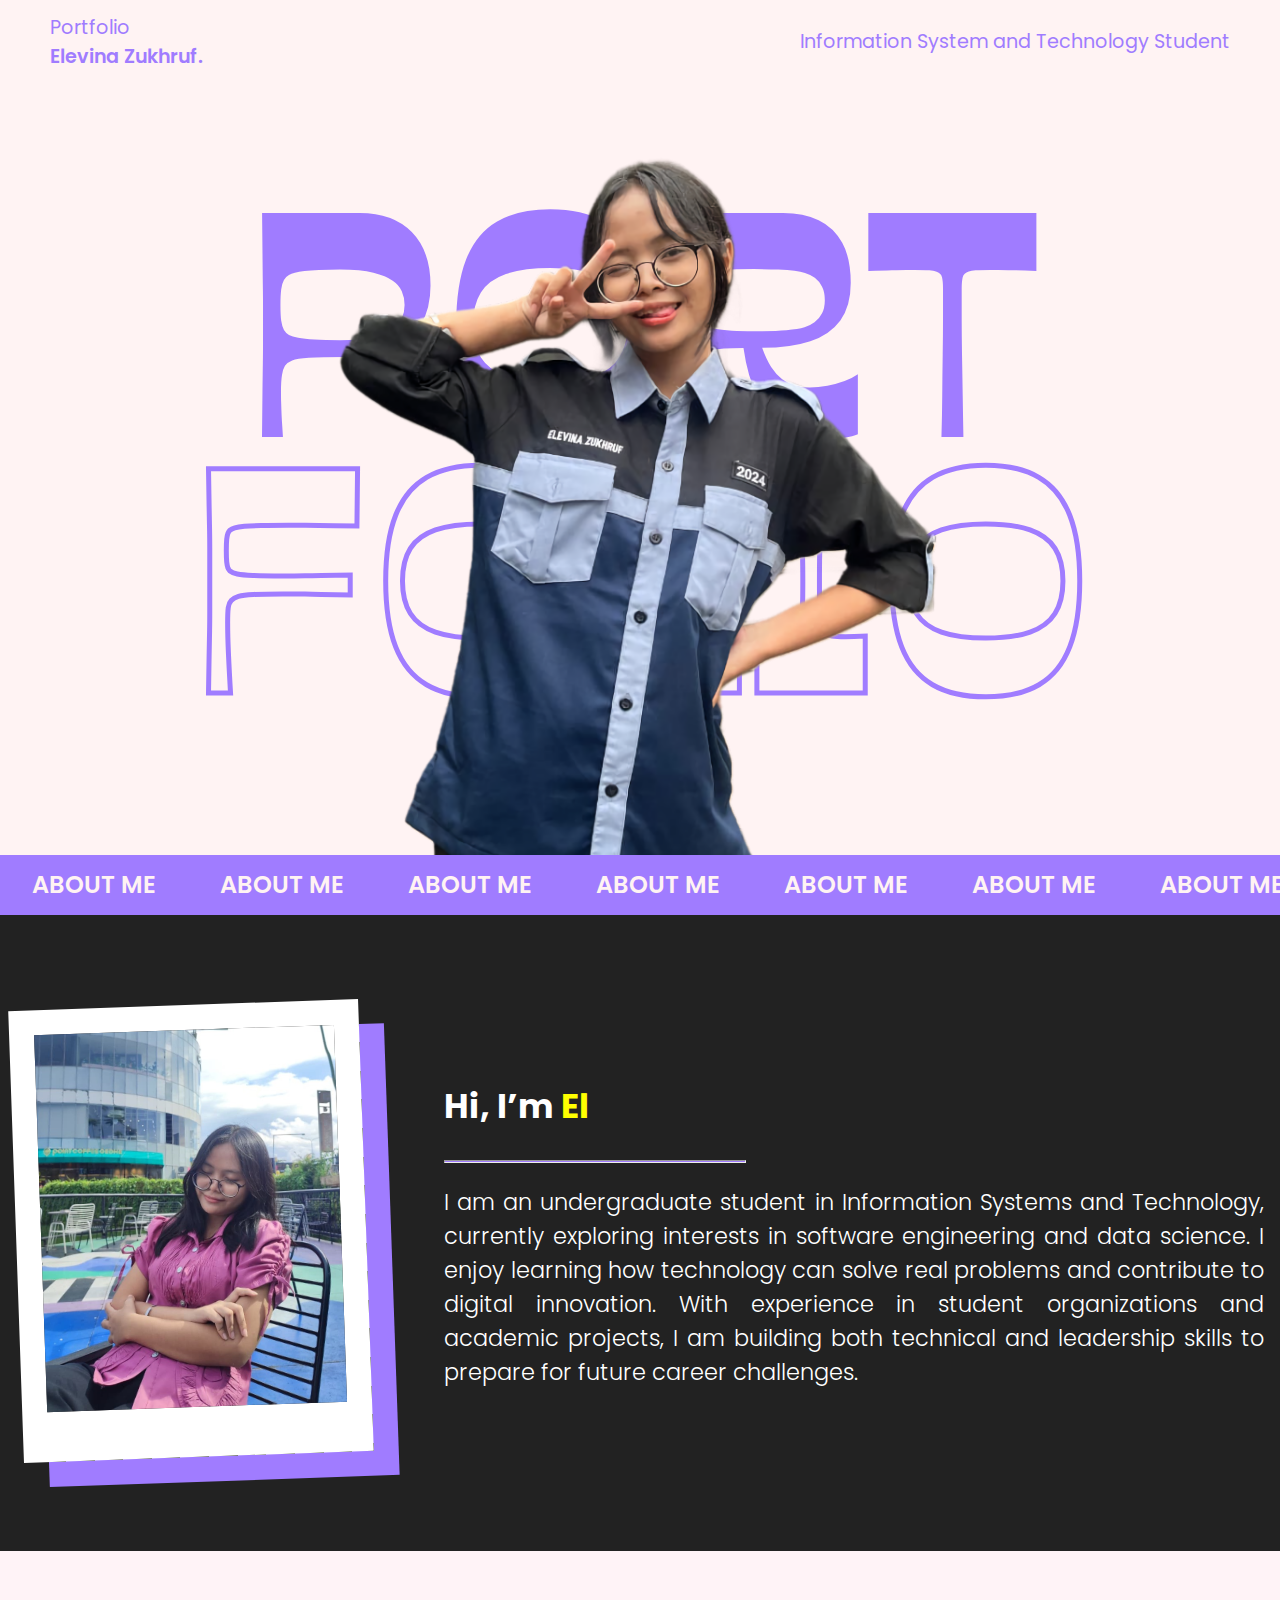
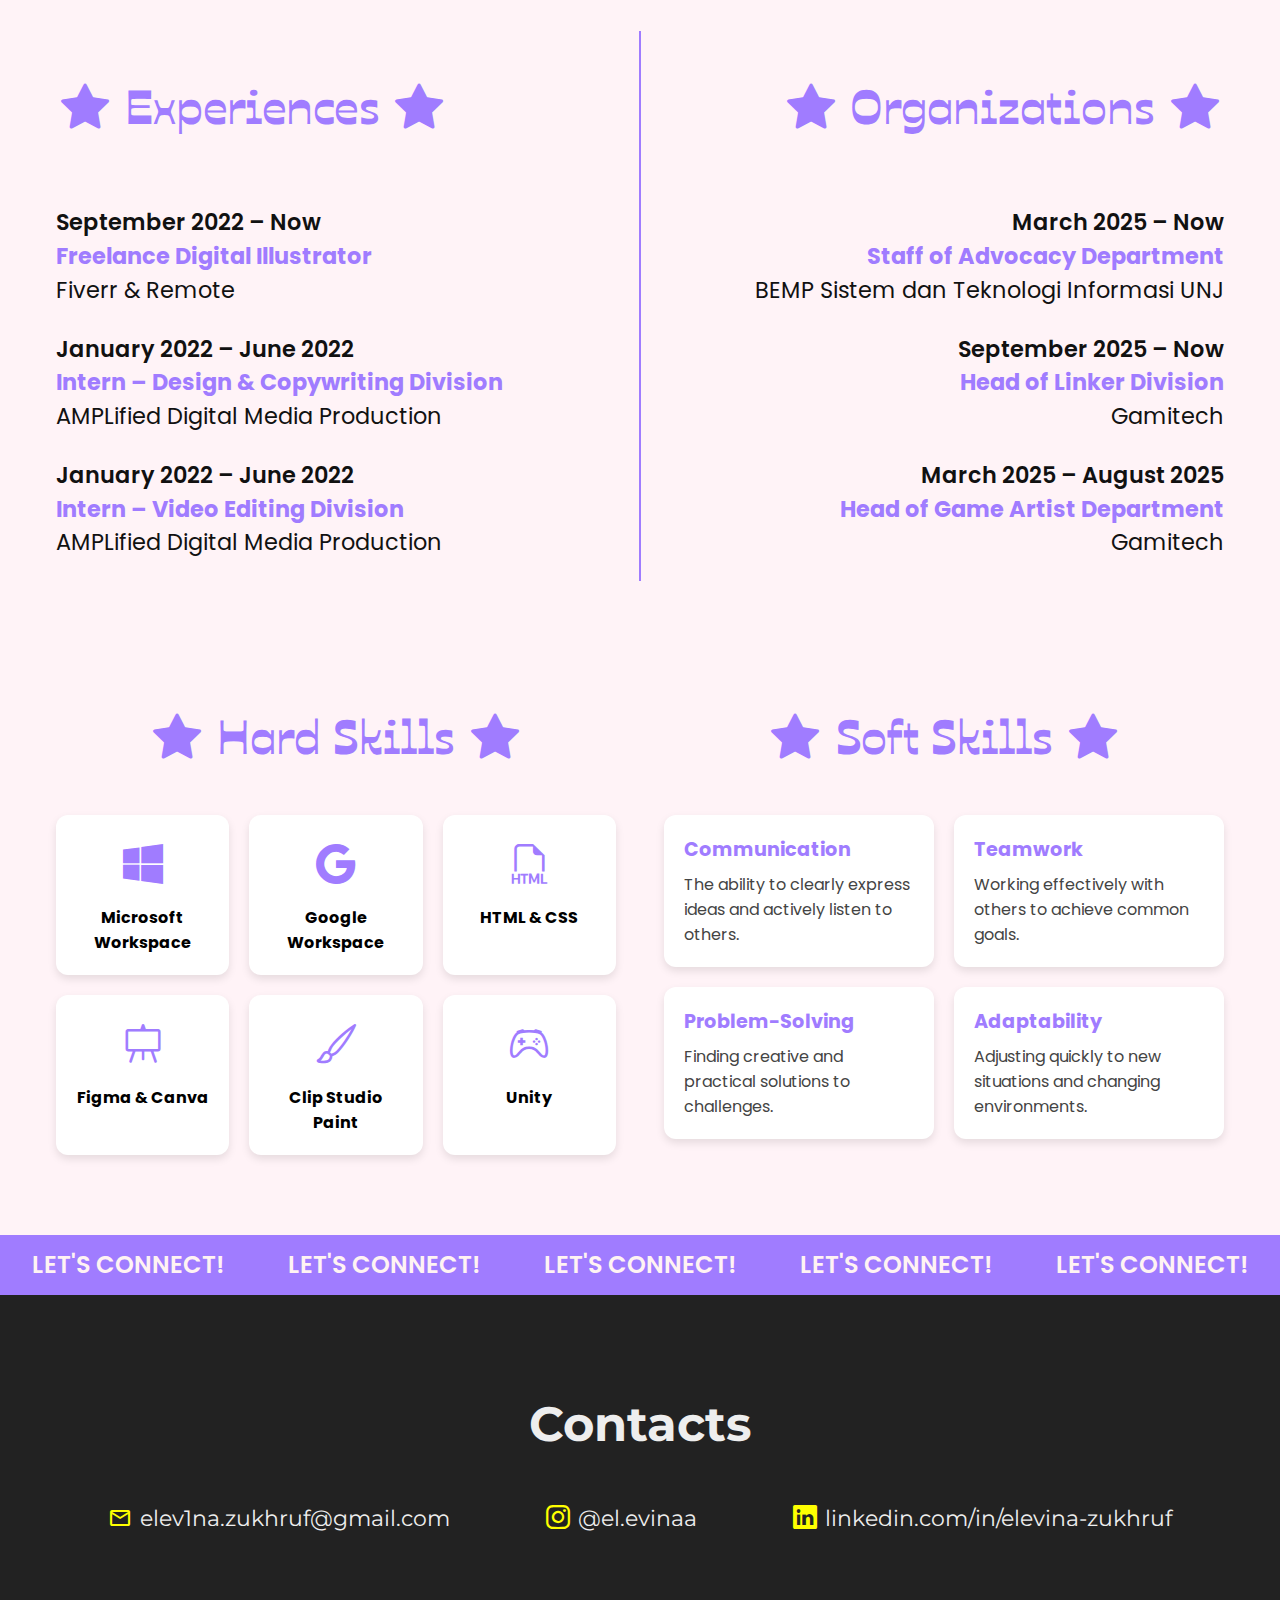
<file: index.html>
<!DOCTYPE html>
<html lang="en">

<head>

    <meta charset="UTF-8">
    <meta name="viewport" content="width=device-width, initial-scale=1.0, user-scalable=0">
    <title>Portfolio | Elevina Zukhruf</title>
    <link rel="stylesheet" href="style.css">

    <!-- LINK FONT -->
    <link rel="preconnect" href="https://fonts.googleapis.com">
    <link rel="preconnect" href="https://fonts.gstatic.com" crossorigin>
    <link
        href="https://fonts.googleapis.com/css2?family=Poppins:ital,wght@0,100;0,200;0,300;0,400;0,500;0,600;0,700;0,800;0,900;1,100;1,200;1,300;1,400;1,500;1,600;1,700;1,800;1,900&display=swap"
        rel="stylesheet">

    <link rel="preconnect" href="https://fonts.googleapis.com">
    <link rel="preconnect" href="https://fonts.gstatic.com" crossorigin>
    <link href="https://fonts.googleapis.com/css2?family=Ojuju:wght@200..800&display=swap" rel="stylesheet">

    <link rel="preconnect" href="https://fonts.googleapis.com">
    <link rel="preconnect" href="https://fonts.gstatic.com" crossorigin>
    <link
        href="https://fonts.googleapis.com/css2?family=Montserrat:ital,wght@0,100..900;1,100..900&family=Ojuju:wght@200..800&display=swap"
        rel="stylesheet">
    <!-- LINK FONT END -->

    <!-- LINK ICON -->
    <link rel="stylesheet" href="https://cdn.jsdelivr.net/npm/bootstrap-icons@1.11.3/font/bootstrap-icons.min.css">

    <link rel="stylesheet"
        href="https://fonts.googleapis.com/css2?family=Material+Symbols+Outlined:opsz,wght,FILL,GRAD@20..48,100..700,0..1,-50..200&icon_names=mail" />
    <!-- LINK ICON END -->

</head>

<body>
    <header>
        <!-- DASHBOARD -->
        <div class="dashboard">
            <div class="dashboard-container">
                <div class="left-dashboard">
                    <h1 class="left-dashboard-1">Portfolio
                        <h1 class="left-dashboard-2">Elevina Zukhruf.</h1>
                </div>
                <p class="right-dashboard">Information System and Technology Student</p>
            </div>
        </div>
        <!-- DASHBOARD END -->


        <!-- COVER -->
        <div class="cover">
            <img class="cover-image" src="El Cover.png" />
            <div class="cover-text">
                <h1 class="cover-text-1">PORT</h1>
                <h1 class="cover-text-2">FOLIO</h1>
            </div>
        </div>
        <!-- COVER END -->
    </header>


    <main>
        <!-- ABOUT ME LINE -->
        <div class="about-line">
            <div class="scroll-wrapper">
                <span>ABOUT ME</span>
                <span>ABOUT ME</span>
                <span>ABOUT ME</span>
                <span>ABOUT ME</span>
                <span>ABOUT ME</span>
                <span>ABOUT ME</span>
                <span>ABOUT ME</span>
                <span>ABOUT ME</span>
                <span>ABOUT ME</span>
                <span>ABOUT ME</span>
                <span>ABOUT ME</span>
                <span>ABOUT ME</span>
                <span>ABOUT ME</span>
                <span>ABOUT ME</span>
                <span>ABOUT ME</span>
                <span>ABOUT ME</span>
                <span>ABOUT ME</span>
                <span>ABOUT ME</span>
                <span>ABOUT ME</span>
                <span>ABOUT ME</span>
            </div>
        </div>
        <!-- ABOUT ME LINE END -->


        <!-- ABOUT -->
        <section id="about">
            <div class="container">
                <div class="about-detail">
                    <figure class="about-image">
                        <img src="El baju pink.jpg" />
                    </figure>

                    <article class="about-text">
                        <h2>Hi, I’m <span>El</span></h2>
                        <hr class="line-about" />
                        <p>
                            I am an undergraduate student in Information Systems and Technology, currently exploring
                            interests
                            in software engineering and data science.
                            I enjoy learning how technology can solve real problems and contribute to digital
                            innovation.
                            With experience in student organizations and academic projects, I am building both technical
                            and
                            leadership skills to prepare for future career challenges.
                        </p>
                    </article>
                </div>
            </div>
        </section>
        <!-- ABOUT END -->


        <!-- EXPERIENCES & ORGANIZATIONS -->
        <section id="experience-org">
            <div class="container">

                <!-- EXPERIENCES -->
                <article class="experiences">
                    <h2>
                        <i class="bi bi-star-fill"></i> Experiences <i class="bi bi-star-fill"></i>
                    </h2>
                    <div class="experience-item">
                        <p>September 2022 – Now</p>
                        <p>Freelance Digital Illustrator</p>
                        <p>Fiverr & Remote</p>
                    </div>

                    <div class="experience-item">
                        <p>January 2022 – June 2022</p>
                        <p>Intern – Design & Copywriting Division</p>
                        <p>AMPLified Digital Media Production</p>
                    </div>

                    <div class="experience-item">
                        <p>January 2022 – June 2022</p>
                        <p>Intern – Video Editing Division</p>
                        <p>AMPLified Digital Media Production</p>
                    </div>
                </article>
                <!-- EXPERIENCES END -->

                <!-- ORGANIZATIONS -->
                <article class="organizations">
                    <h2>
                        <i class="bi bi-star-fill"></i> Organizations <i class="bi bi-star-fill"></i>
                    </h2>

                    <div class="organization-item">
                        <p>March 2025 – Now</p>
                        <p>Staff of Advocacy Department</p>
                        <p>BEMP Sistem dan Teknologi Informasi UNJ</p>
                    </div>

                    <div class="organization-item">
                        <p>September 2025 – Now</p>
                        <p>Head of Linker Division</p>
                        <p>Gamitech</p>
                    </div>

                    <div class="organization-item">
                        <p>March 2025 – August 2025</p>
                        <p>Head of Game Artist Department</p>
                        <p>Gamitech</p>
                    </div>
                </article>
                <!-- ORGANIZATIONS END -->

            </div>
        </section>
        <!-- EXPERIENCES & ORGANIZATIONS END -->


        <!-- SKILLS -->
        <section id="skills">
            <div class="container">
                <!-- HARD SKILLS -->
                <div class="hard-skills">
                    <h2>
                        <i class="bi bi-star-fill"></i> Hard Skills <i class="bi bi-star-fill"></i>
                    </h2>
                    <div class="skills-grid">
                        <article>
                            <i class="bi bi-windows"></i>
                            <p>Microsoft Workspace</p>
                        </article>
                        <article>
                            <i class="bi bi-google"></i>
                            <p>Google Workspace</p>
                        </article>
                        <article>
                            <i class="bi bi-filetype-html"></i>
                            <p>HTML & CSS</p>
                        </article>
                        <article>
                            <i class="bi bi-easel"></i>
                            <p>Figma & Canva</p>
                        </article>
                        <article>
                            <i class="bi bi-brush"></i>
                            <p>Clip Studio Paint</p>
                        </article>
                        <article>
                            <i class="bi bi-controller"></i>
                            <p>Unity</p>
                        </article>
                    </div>
                </div>
                <!-- HARD SKILLS END -->


                <!-- SOFT SKILLS -->
                <div class="soft-skills">
                    <h2>
                        <i class="bi bi-star-fill"></i> Soft Skills <i class="bi bi-star-fill"></i>
                    </h2>
                    <div class="skills-grid">
                        <article>
                            <h3>Communication</h3>
                            <p>The ability to clearly express ideas and actively listen to others.</p>
                        </article>
                        <article>
                            <h3>Teamwork</h3>
                            <p>Working effectively with others to achieve common goals.</p>
                        </article>
                        <article>
                            <h3>Problem-Solving</h3>
                            <p>Finding creative and practical solutions to challenges.</p>
                        </article>
                        <article>
                            <h3>Adaptability</h3>
                            <p>Adjusting quickly to new situations and changing environments.</p>
                        </article>
                    </div>
                </div>
                <!-- SOFT SKILLS END -->
            </div>
        </section>
        <!-- SKILLS END -->


        <!-- LET'S CONNECT LINE -->
        <div class="connect-line">
            <div class="scroll-wrapper">
                <span>LET'S CONNECT!</span>
                <span>LET'S CONNECT!</span>
                <span>LET'S CONNECT!</span>
                <span>LET'S CONNECT!</span>
                <span>LET'S CONNECT!</span>
                <span>LET'S CONNECT!</span>
                <span>LET'S CONNECT!</span>
                <span>LET'S CONNECT!</span>
                <span>LET'S CONNECT!</span>
                <span>LET'S CONNECT!</span>
                <span>LET'S CONNECT!</span>
                <span>LET'S CONNECT!</span>
                <span>LET'S CONNECT!</span>
                <span>LET'S CONNECT!</span>
                <span>LET'S CONNECT!</span>
                <span>LET'S CONNECT!</span>
                <span>LET'S CONNECT!</span>
                <span>LET'S CONNECT!</span>
                <span>LET'S CONNECT!</span>
                <span>LET'S CONNECT!</span>
            </div>
        </div>
        <!-- LET'S CONNECT LINE END -->
    </main>


    <!-- CONTACTS -->
    <footer>
        <div class="container">
            <h2>Contacts</h2>
            <ul class="contact-list">
                <li class="contact-item">
                    <span class="material-symbols-outlined">mail</span>
                    <a href="mailto:elev1na.zukhruf@gmail.com">elev1na.zukhruf@gmail.com</a>
                </li>
                <li class="contact-item">
                    <i class="bi bi-instagram"></i>
                    <a href="https://instagram.com/el.evinaa" target="_blank">@el.evinaa</a>
                </li>
                <li class="contact-item">
                    <i class="bi bi-linkedin"></i>
                    <a href="https://linkedin.com/in/elevina-zukhruf"
                        target="_blank">linkedin.com/in/elevina-zukhruf</a>
                </li>
            </ul>
        </div>
    </footer>
    <!-- CONTACTS END -->
</body>

</html>
</file>
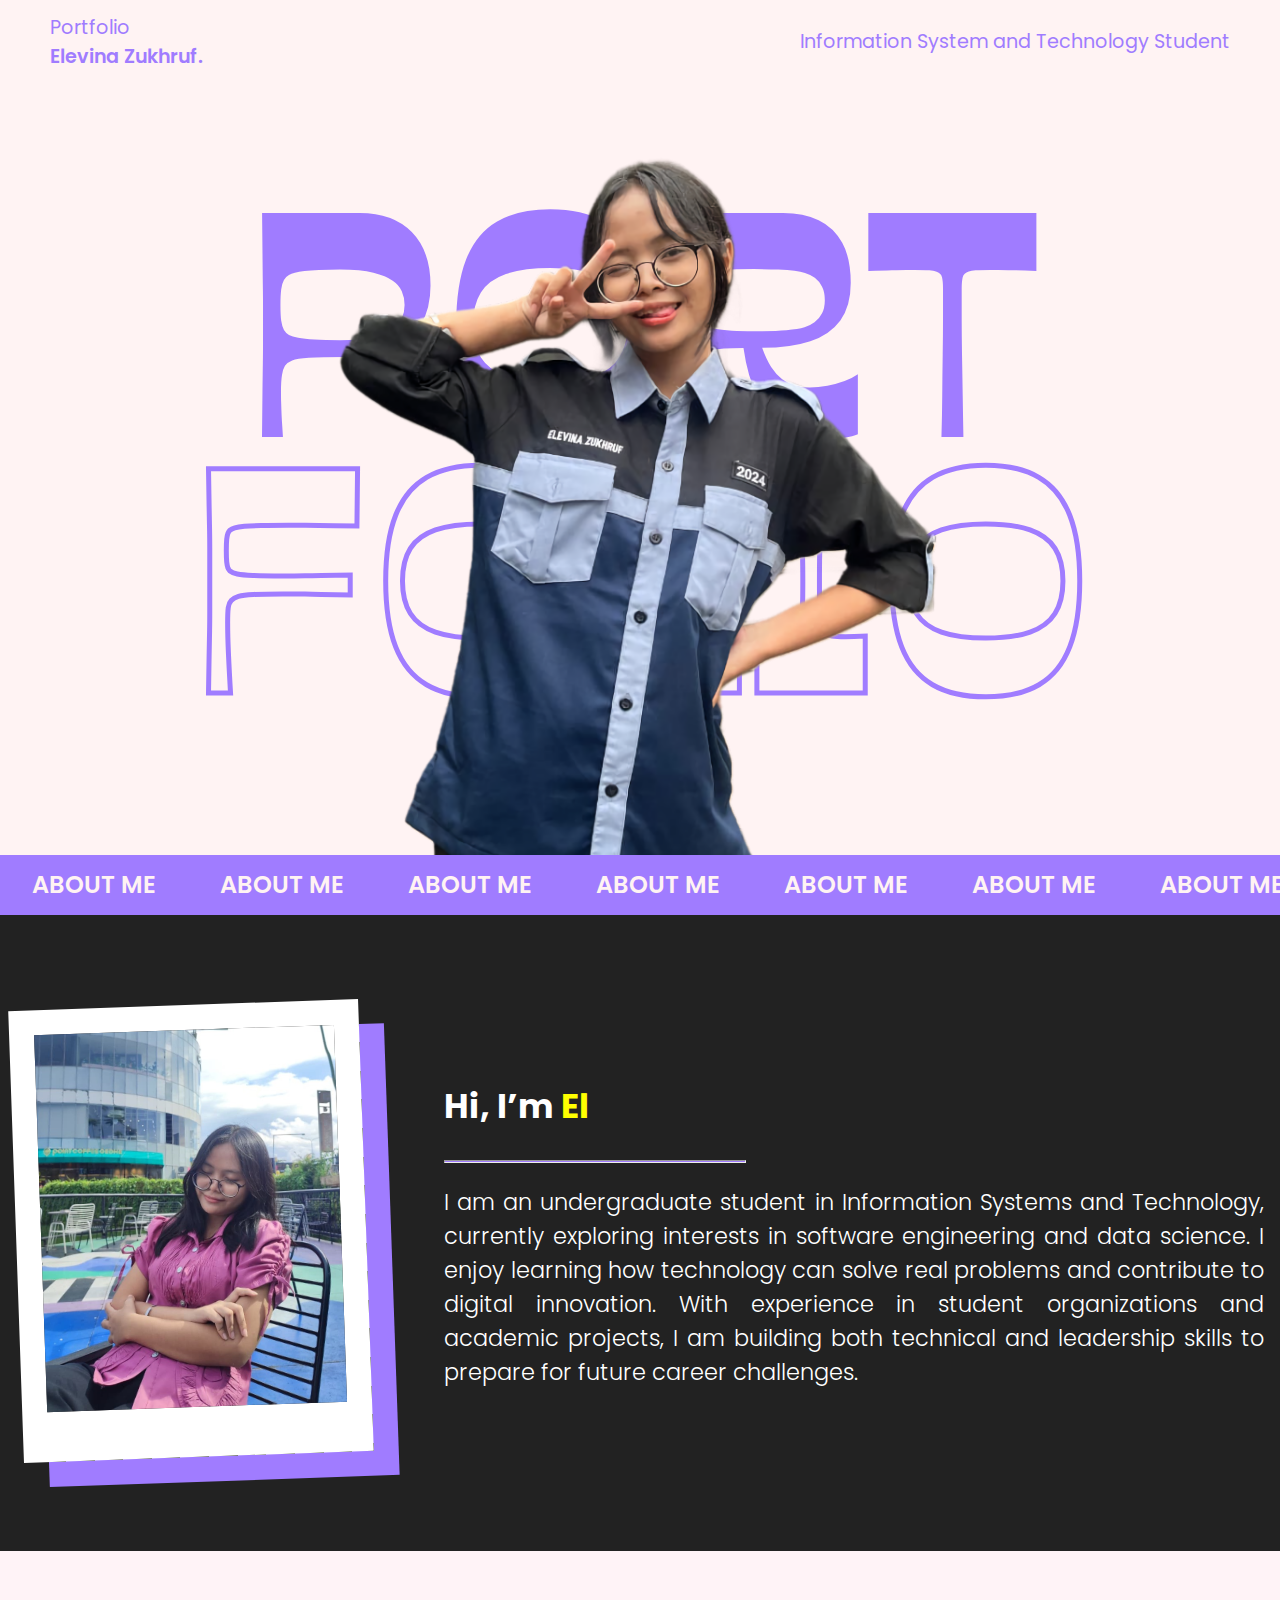
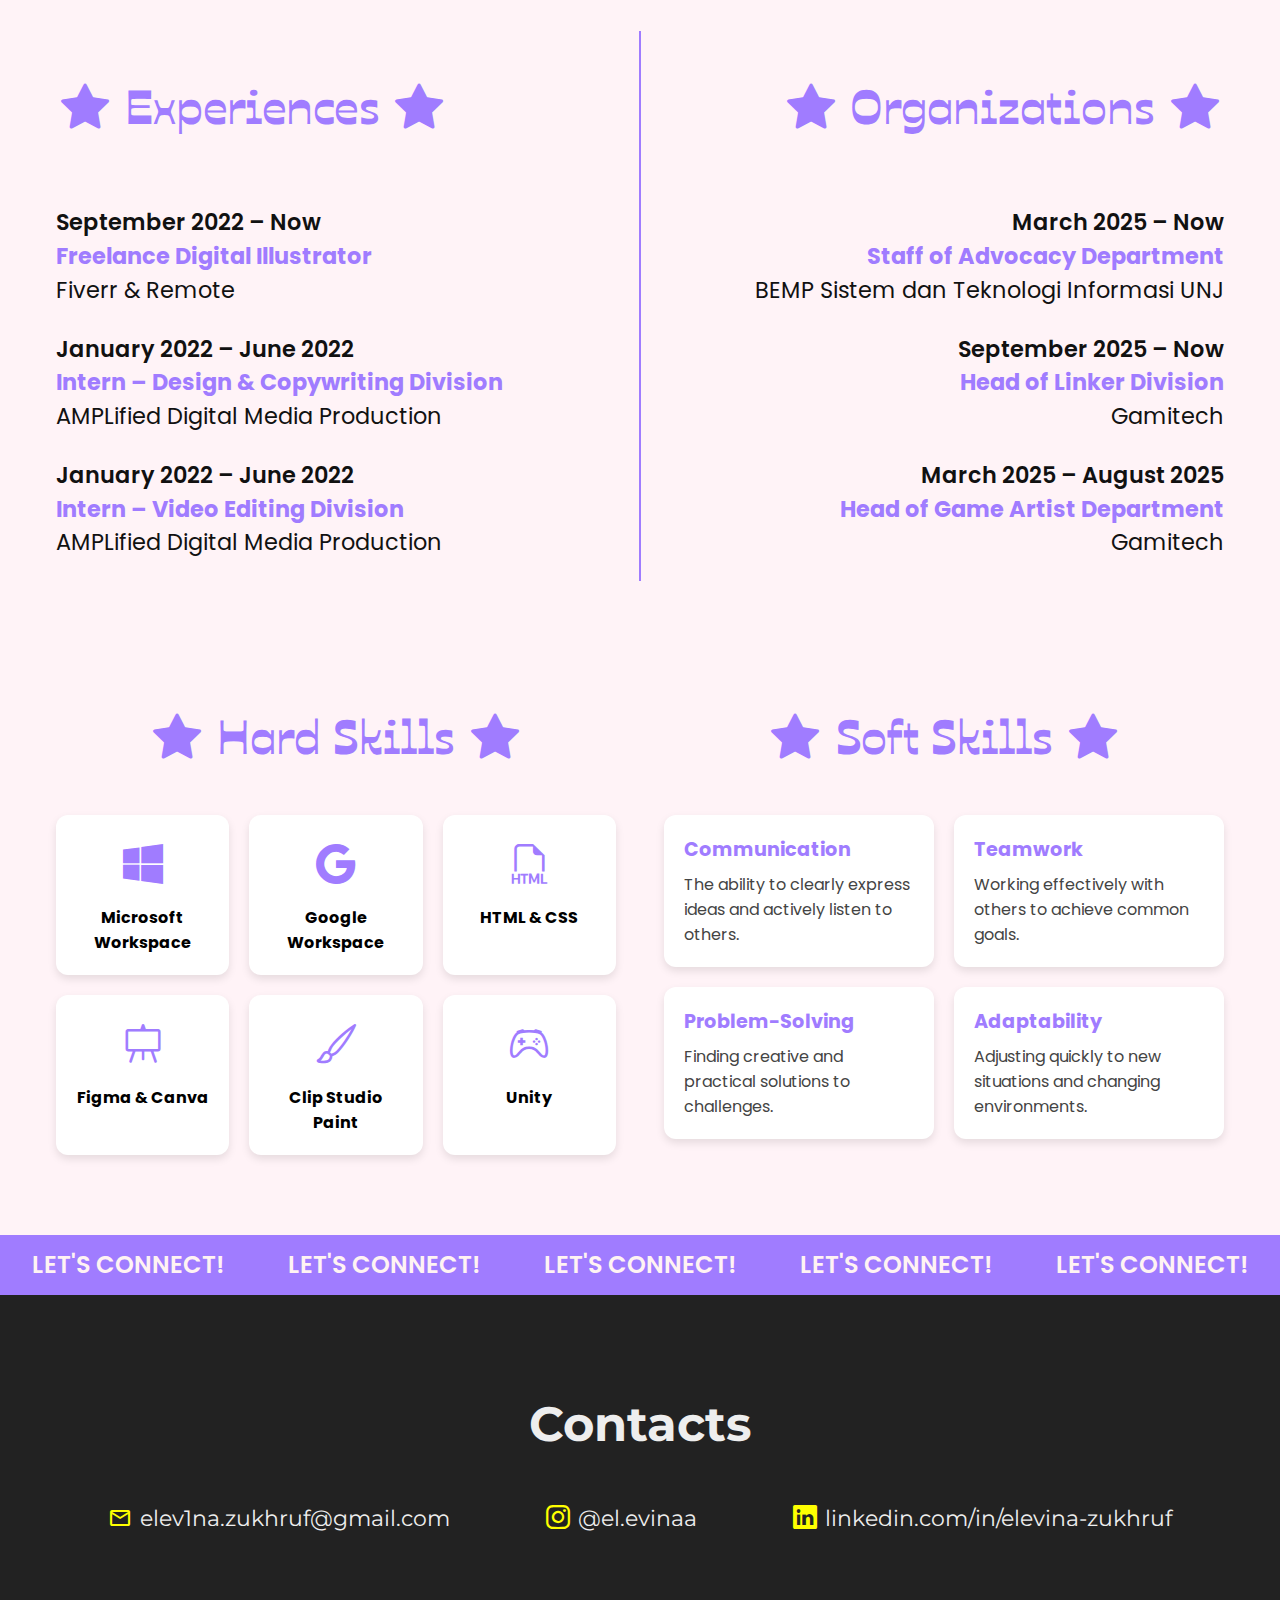
<file: HTML Website Personal Portfolio.html>
<!DOCTYPE html>
<html lang="en">

<head>

    <meta charset="UTF-8">
    <meta name="viewport" content="width=device-width, initial-scale=1.0, user-scalable=0">
    <title>Portfolio | Elevina Zukhruf</title>
    <link rel="stylesheet" href="style.css">

    <!-- LINK FONT -->
    <link rel="preconnect" href="https://fonts.googleapis.com">
    <link rel="preconnect" href="https://fonts.gstatic.com" crossorigin>
    <link
        href="https://fonts.googleapis.com/css2?family=Poppins:ital,wght@0,100;0,200;0,300;0,400;0,500;0,600;0,700;0,800;0,900;1,100;1,200;1,300;1,400;1,500;1,600;1,700;1,800;1,900&display=swap"
        rel="stylesheet">

    <link rel="preconnect" href="https://fonts.googleapis.com">
    <link rel="preconnect" href="https://fonts.gstatic.com" crossorigin>
    <link href="https://fonts.googleapis.com/css2?family=Ojuju:wght@200..800&display=swap" rel="stylesheet">

    <link rel="preconnect" href="https://fonts.googleapis.com">
    <link rel="preconnect" href="https://fonts.gstatic.com" crossorigin>
    <link
        href="https://fonts.googleapis.com/css2?family=Montserrat:ital,wght@0,100..900;1,100..900&family=Ojuju:wght@200..800&display=swap"
        rel="stylesheet">
    <!-- LINK FONT END -->

    <!-- LINK ICON -->
    <link rel="stylesheet" href="https://cdn.jsdelivr.net/npm/bootstrap-icons@1.11.3/font/bootstrap-icons.min.css">

    <link rel="stylesheet"
        href="https://fonts.googleapis.com/css2?family=Material+Symbols+Outlined:opsz,wght,FILL,GRAD@20..48,100..700,0..1,-50..200&icon_names=mail" />
    <!-- LINK ICON END -->

</head>

<body>
    <header>
        <!-- DASHBOARD -->
        <div class="dashboard">
            <div class="dashboard-container">
                <div class="left-dashboard">
                    <h1 class="left-dashboard-1">Portfolio
                        <h1 class="left-dashboard-2">Elevina Zukhruf.</h1>
                </div>
                <p class="right-dashboard">Information System and Technology Student</p>
            </div>
        </div>
        <!-- DASHBOARD END -->


        <!-- COVER -->
        <div class="cover">
            <img class="cover-image" src="El Cover.png" />
            <div class="cover-text">
                <h1 class="cover-text-1">PORT</h1>
                <h1 class="cover-text-2">FOLIO</h1>
            </div>
        </div>
        <!-- COVER END -->
    </header>


    <main>
        <!-- ABOUT ME LINE -->
        <div class="about-line">
            <div class="scroll-wrapper">
                <span>ABOUT ME</span>
                <span>ABOUT ME</span>
                <span>ABOUT ME</span>
                <span>ABOUT ME</span>
                <span>ABOUT ME</span>
                <span>ABOUT ME</span>
                <span>ABOUT ME</span>
                <span>ABOUT ME</span>
                <span>ABOUT ME</span>
                <span>ABOUT ME</span>
                <span>ABOUT ME</span>
                <span>ABOUT ME</span>
                <span>ABOUT ME</span>
                <span>ABOUT ME</span>
                <span>ABOUT ME</span>
                <span>ABOUT ME</span>
                <span>ABOUT ME</span>
                <span>ABOUT ME</span>
                <span>ABOUT ME</span>
                <span>ABOUT ME</span>
            </div>
        </div>
        <!-- ABOUT ME LINE END -->


        <!-- ABOUT -->
        <section id="about">
            <div class="container">
                <div class="about-detail">
                    <figure class="about-image">
                        <img src="El baju pink.jpg" />
                    </figure>

                    <article class="about-text">
                        <h2>Hi, I’m <span>El</span></h2>
                        <hr class="line-about" />
                        <p>
                            I am an undergraduate student in Information Systems and Technology, currently exploring
                            interests
                            in software engineering and data science.
                            I enjoy learning how technology can solve real problems and contribute to digital
                            innovation.
                            With experience in student organizations and academic projects, I am building both technical
                            and
                            leadership skills to prepare for future career challenges.
                        </p>
                    </article>
                </div>
            </div>
        </section>
        <!-- ABOUT END -->


        <!-- EXPERIENCES & ORGANIZATIONS -->
        <section id="experience-org">
            <div class="container">

                <!-- EXPERIENCES -->
                <article class="experiences">
                    <h2>
                        <i class="bi bi-star-fill"></i> Experiences <i class="bi bi-star-fill"></i>
                    </h2>
                    <div class="experience-item">
                        <p>September 2022 – Now</p>
                        <p>Freelance Digital Illustrator</p>
                        <p>Fiverr & Remote</p>
                    </div>

                    <div class="experience-item">
                        <p>January 2022 – June 2022</p>
                        <p>Intern – Design & Copywriting Division</p>
                        <p>AMPLified Digital Media Production</p>
                    </div>

                    <div class="experience-item">
                        <p>January 2022 – June 2022</p>
                        <p>Intern – Video Editing Division</p>
                        <p>AMPLified Digital Media Production</p>
                    </div>
                </article>
                <!-- EXPERIENCES END -->

                <!-- ORGANIZATIONS -->
                <article class="organizations">
                    <h2>
                        <i class="bi bi-star-fill"></i> Organizations <i class="bi bi-star-fill"></i>
                    </h2>

                    <div class="organization-item">
                        <p>March 2025 – Now</p>
                        <p>Staff of Advocacy Department</p>
                        <p>BEMP Sistem dan Teknologi Informasi UNJ</p>
                    </div>

                    <div class="organization-item">
                        <p>September 2025 – Now</p>
                        <p>Head of Linker Division</p>
                        <p>Gamitech</p>
                    </div>

                    <div class="organization-item">
                        <p>March 2025 – August 2025</p>
                        <p>Head of Game Artist Department</p>
                        <p>Gamitech</p>
                    </div>
                </article>
                <!-- ORGANIZATIONS END -->

            </div>
        </section>
        <!-- EXPERIENCES & ORGANIZATIONS END -->


        <!-- SKILLS -->
        <section id="skills">
            <div class="container">
                <!-- HARD SKILLS -->
                <div class="hard-skills">
                    <h2>
                        <i class="bi bi-star-fill"></i> Hard Skills <i class="bi bi-star-fill"></i>
                    </h2>
                    <div class="skills-grid">
                        <article>
                            <i class="bi bi-windows"></i>
                            <p>Microsoft Workspace</p>
                        </article>
                        <article>
                            <i class="bi bi-google"></i>
                            <p>Google Workspace</p>
                        </article>
                        <article>
                            <i class="bi bi-filetype-html"></i>
                            <p>HTML & CSS</p>
                        </article>
                        <article>
                            <i class="bi bi-easel"></i>
                            <p>Figma & Canva</p>
                        </article>
                        <article>
                            <i class="bi bi-brush"></i>
                            <p>Clip Studio Paint</p>
                        </article>
                        <article>
                            <i class="bi bi-controller"></i>
                            <p>Unity</p>
                        </article>
                    </div>
                </div>
                <!-- HARD SKILLS END -->


                <!-- SOFT SKILLS -->
                <div class="soft-skills">
                    <h2>
                        <i class="bi bi-star-fill"></i> Soft Skills <i class="bi bi-star-fill"></i>
                    </h2>
                    <div class="skills-grid">
                        <article>
                            <h3>Communication</h3>
                            <p>The ability to clearly express ideas and actively listen to others.</p>
                        </article>
                        <article>
                            <h3>Teamwork</h3>
                            <p>Working effectively with others to achieve common goals.</p>
                        </article>
                        <article>
                            <h3>Problem-Solving</h3>
                            <p>Finding creative and practical solutions to challenges.</p>
                        </article>
                        <article>
                            <h3>Adaptability</h3>
                            <p>Adjusting quickly to new situations and changing environments.</p>
                        </article>
                    </div>
                </div>
                <!-- SOFT SKILLS END -->
            </div>
        </section>
        <!-- SKILLS END -->


        <!-- LET'S CONNECT LINE -->
        <div class="connect-line">
            <div class="scroll-wrapper">
                <span>LET'S CONNECT!</span>
                <span>LET'S CONNECT!</span>
                <span>LET'S CONNECT!</span>
                <span>LET'S CONNECT!</span>
                <span>LET'S CONNECT!</span>
                <span>LET'S CONNECT!</span>
                <span>LET'S CONNECT!</span>
                <span>LET'S CONNECT!</span>
                <span>LET'S CONNECT!</span>
                <span>LET'S CONNECT!</span>
                <span>LET'S CONNECT!</span>
                <span>LET'S CONNECT!</span>
                <span>LET'S CONNECT!</span>
                <span>LET'S CONNECT!</span>
                <span>LET'S CONNECT!</span>
                <span>LET'S CONNECT!</span>
                <span>LET'S CONNECT!</span>
                <span>LET'S CONNECT!</span>
                <span>LET'S CONNECT!</span>
                <span>LET'S CONNECT!</span>
            </div>
        </div>
        <!-- LET'S CONNECT LINE END -->
    </main>


    <!-- CONTACTS -->
    <footer>
        <div class="container">
            <h2>Contacts</h2>
            <ul class="contact-list">
                <li class="contact-item">
                    <span class="material-symbols-outlined">mail</span>
                    <a href="mailto:elev1na.zukhruf@gmail.com">elev1na.zukhruf@gmail.com</a>
                </li>
                <li class="contact-item">
                    <i class="bi bi-instagram"></i>
                    <a href="https://instagram.com/el.evinaa" target="_blank">@el.evinaa</a>
                </li>
                <li class="contact-item">
                    <i class="bi bi-linkedin"></i>
                    <a href="https://linkedin.com/in/elevina-zukhruf"
                        target="_blank">linkedin.com/in/elevina-zukhruf</a>
                </li>
            </ul>
        </div>
    </footer>
    <!-- CONTACTS END -->
</body>

</html>
</file>
<file: style.css>
html,
body {
    background-color: #FFF3F3;
    padding: 0;
    margin: 0;
}

.container {
    width: 100%;
    max-width: 1280px;
    margin: 0 auto;
    padding: 0 1rem;
    box-sizing: border-box;
}

@media (max-width: 1279px) {
    .container {
        max-width: 850px;
    }
}

@media (max-width: 767px) {
    .container {
        max-width: 100%;
        padding: 0 1rem 0 1rem;
    }
}

/* DASHBOARD */
.dashboard {
    min-width: 100vw;
    max-width: 100vw;
    min-height: 50px;
    background-color: #FFF3F3;
    position: fixed;
    top: 0;
    left: 0;
    z-index: 99;
    font-family: 'Poppins', sans-serif;
    padding: 0 50px;
    box-sizing: border-box;
}

.dashboard-container {
    display: flex;
    justify-content: space-between;
    align-items: center;
    margin: 0 0 0 0;
}

.left-dashboard {
    font-size: 1.2rem;
    color: #A07CFF;
    font-weight: 400;
    display: flex;
    flex-direction: column;
}

.left-dashboard-1 {
    font-size: 1.2rem;
    font-weight: 400;
    color: #A07CFF;
    margin-bottom: 0;
}

.left-dashboard-2 {
    font-size: 1.2rem;
    font-weight: 600;
    color: #A07CFF;
    margin-top: 0;
}

.right-dashboard {
    font-size: 1.2rem;
    color: #A07CFF;
    font-weight: 400;
}

@media (max-width:1279px) {
    .dashboard-container {
        margin: 0 10px;
    }

    .left-dashboard {
        font-size: 0.4rem;
    }

    .right-dashboard {
        font-size: 0.85rem;
    }
}

@media (max-width:767px) {
    .dashboard-container {
        margin: 10px 10px;
        flex-direction: column;
    }

    .left-dashboard {
        display: flex;
        flex-direction: row;
        gap: 8px;
    }

    .left-dashboard h1 {
        font-size: 0.85rem;
        margin: 0;
    }

    .right-dashboard {
        font-size: 0.85rem;
        margin: 0;
    }
}

/* DASHBOARD END */


/* COVER */
.cover {
    position: relative;
    max-width: 100vw;
    max-height: 95vh;
    background-color: #FFF3F3;
    top: 0;
    left: 0;
    justify-content: center;
    align-items: center;
    box-sizing: border-box;
    overflow: hidden;
    display: flex;
    flex-direction: column;
    justify-content: center;
    align-items: center;

    /* position: relative;
    max-width: 100vw;
    max-height: 100vh;
    justify-content: center;
    align-items: center;
    height: 100vh;
    overflow: hidden;
    display: flex;
    flex-direction: column; */
}

.cover-image {
    position: absolute;
    top: -15%;
    left: 49%;
    width: 70vw;
    height: auto;
    transform: translateX(-50%);
    z-index: 4;

    /* position: absolute;
    top: 0;
    left: 0;
    width: 100%;
    transform: scale(0.8) translate(0%, -15%);
    transform-origin: top center;
    z-index: 4; */
}

.cover-text {
    position: relative;
    font-size: 10rem;
    color: #A07CFF;
    margin: 0;
    font-weight: 900;
    font-family: 'Ojuju', sans-serif;
    text-align: center;
    z-index: 3;
    line-height: 0.8;
    mix-blend-mode: normal;
}

.cover-text-1 {
    margin-bottom: 0;
}

.cover-text-2 {
    margin-top: 0;
    color: #FFF3F3;
    -webkit-text-stroke: 5px #A07CFF;
    -webkit-text-fill-color: #FFF3F3;
}

@media (max-width:1279px) {
    .cover-text {
        font-size: 10rem;
    }

    .cover-image {
        width: 120%;
    }
}

@media (max-width:767px) {
    .cover {
        height: 100vh;
    }

    .cover-text {
        font-size: 4rem;
    }

    .cover-text-2 {
        margin-top: 0;
        color: #FFF3F3;
        -webkit-text-stroke: 3px #A07CFF;
        -webkit-text-fill-color: #FFF3F3;
    }

    .cover-image {
        position: absolute;
        top: -10%;
        left: 0;
        width: 100%;
        transform: translate(0%, 95%);
        z-index: 1;
    }
}

/* COVER END */


/* ABOUT ME LINE */
.about-line {
    position: relative;
    width: 100%;
    height: 60px;
    line-height: 60px;
    overflow: hidden;
    background-color: #A07CFF;
    color: #FFF3F3;
    font-family: 'Poppins', sans-serif;
    font-weight: 600;
    text-transform: uppercase;
    font-size: 1.5rem;
    white-space: nowrap;
}

.scroll-wrapper {
    display: inline-flex;
    animation: marquee 15s linear infinite;
}

.scroll-wrapper span {
    padding: 0 2rem;
}

@keyframes marquee {
    from {
        transform: translateX(0);
    }

    to {
        transform: translateX(-50%);
    }
}

@media (max-width:1279px) {}

@media (max-width:767px) {
    .about-line {
        height: 30px;
        line-height: 30px;
        font-size: 1rem;
    }
}

/* ABOUT ME LINE END */


/* ABOUT */
#about {
    padding: 10vh 0;
    background-color: #222;
}

.about-detail {
    display: flex;
    align-items: center;
    flex-direction: row;
    gap: 8rem;
}

.about-detail figure {
    margin: 0;
}

.about-image img {
    transform: rotate(-2deg);
    min-width: 250px;
    width: 100%;
    border-top: 25px solid #fff;
    border-left: 25px solid #fff;
    border-right: 25px solid #fff;
    border-bottom: 50px solid #fff;
    box-shadow: 25px 25px #A07CFF;
}

.about-detail article {
    color: #fff;
    font-family: 'Poppins', sans-serif;
    font-size: 1.4rem;
    text-align: justify;
}

hr.line-about {
    width: 300px;
    height: 1px;
    background-color: #A07CFF;
    margin-left: 0;
}

.about-detail article p {
    font-weight: 300;
}

.about-detail article span {
    color: yellow;
}

.about-text {
    max-width: 100%;
}

@media (max-width:1279px) {

    .about-image img {
        min-width: 200px;
        width: 100%;
    }
}

@media (max-width : 767px) {
    .about-detail {
        flex-direction: column;
        gap: 2.5rem;
        align-items: flex-start;
        text-align: justify;
        padding: 5px 0;
    }

    .about-image {
        padding: 0 40px;
    }

    .about-image img {
        margin-left: 10px;
        width: 50%;
    }

    .about-detail article {
        font-size: 1rem;
        padding: 0 1.5rem;
    }
}

/* ABOUT END */


/* EXPERIENCES & ORGANIZATIONS */
#experience-org {
    background-color: #fff3f7;
    padding: 80px 0;
    font-family: 'Poppins', sans-serif;
}

#experience-org .container {
    display: grid;
    grid-template-columns: 1fr 1fr;
    gap: 3rem;
    max-width: 1200px;
    margin: 0 auto;
    position: relative;
}

/* GARIS PEMISAH */
#experience-org .container::before {
    content: "";
    position: absolute;
    top: 0;
    bottom: 0;
    left: 50%;
    width: 2px;
    background-color: #A07CFF;
    transform: translateX(-50%);
}

/* GARIS PEMISAH END */

#experience-org h2 {
    font-size: 3rem;
    font-weight: 700;
    color: #A07CFF;
    margin-bottom: 5rem;
    font-family: 'Ojuju', sans-serif;
}

#experience-org h2 i {
    color: #A07CFF;
    margin: 0 0.3rem;
}

.organizations {
    text-align: right;
}

.experience-item,
.organization-item {
    margin-bottom: 2rem;
    line-height: 0.5;
}

.experience-item p:first-child,
.organization-item p:first-child {
    font-weight: 600;
    font-size: 1.4rem;
    color: #111;
    margin-top: 3rem;
}

.experience-item p:nth-child(2),
.organization-item p:nth-child(2) {
    font-weight: 700;
    font-size: 1.4rem;
    color: #A07CFF;
    margin-bottom: 0.3rem;
}

.experience-item p:nth-child(3),
.organization-item p:nth-child(3) {
    font-size: 1.4rem;
    color: #111;
}

@media (max-width: 1279px) {
    #experience-org .container {
        grid-template-columns: 1fr;
        gap: 2rem;
    }

    .experiences,
    .organizations {
        text-align: center;
    }

    .experiences .experience-item p,
    .organizations .organization-item p {
        text-align: center;
    }

    #experience-org .container::before {
        display: none;
    }

    #experience-org h2 {
        font-size: 2.2rem;
    }
}

@media (max-width: 767px) {
    #experience-org {
        padding: 50px 20px;
    }

    #experience-org h2 {
        font-size: 1.8rem;
        margin-bottom: 1rem;
    }

    #experience-org .container {
        gap: 5rem;
    }

    #experience-org .container::before {
        display: none;
    }

    .experiences .experience-item p,
    .organizations .organization-item p {
        font-size: 0.9rem;
    }

    .experiences,
    .organizations {
        margin: 0 auto;
        width: 100%;
    }
}

/* EXPERIENCES & ORGANIZATIONS END */


/* SKILLS */
#skills {
    background-color: #fff3f7;
    padding: 0 0 80px 0;
    font-family: 'Poppins', sans-serif;
}

#skills .container {
    display: grid;
    grid-template-columns: 1fr 1fr;
    gap: 3rem;
    max-width: 1200px;
    margin: 0 auto;
}

#skills h2 {
    font-size: 3rem;
    font-weight: 700;
    color: #A07CFF;
    margin-bottom: 3rem;
    text-align: center;
    font-family: 'Ojuju', sans-serif;
}

#skills h2 i {
    color: #A07CFF;
    margin: 0 0.3rem;
}

/* HARD SKILLS */
.hard-skills .skills-grid {
    display: grid;
    grid-template-columns: repeat(auto-fit, minmax(150px, 1fr));
    gap: 20px;
}

.hard-skills article {
    background: #fff;
    border-radius: 12px;
    padding: 20px;
    text-align: center;
    box-shadow: 0 4px 8px rgba(0, 0, 0, 0.1);
    transition: transform 0.2s ease;
}

.hard-skills article:hover {
    transform: translateY(-5px);
}

.hard-skills article i {
    font-size: 40px;
    color: #a07cff;
    margin-bottom: 10px;
    display: block;
}

.hard-skills article p {
    font-weight: bold;
    margin: 0;
}

/* HARD SKILLS END */

/* SOFT SKILLS */
.soft-skills .skills-grid {
    display: grid;
    grid-template-columns: repeat(auto-fit, minmax(220px, 1fr));
    gap: 20px;
}

.soft-skills article {
    background: #fff;
    border-radius: 12px;
    padding: 20px;
    box-shadow: 0 4px 8px rgba(0, 0, 0, 0.1);
    transition: transform 0.2s ease;
}

.soft-skills article:hover {
    transform: translateY(-5px);
}

.soft-skills article h3 {
    color: #a07cff;
    font-size: 1.2rem;
    margin: 0 0 8px;
}

.soft-skills article p {
    font-size: 1rem;
    color: #444;
    margin: 0;
}

/* SOFT SKILLS END */

@media (max-width: 1279px) {
    #skills .container {
        grid-template-columns: 1fr;
        gap: 2rem;
        padding: 0 50px;
    }

    #skills h2 {
        font-size: 2.2rem;
    }
}

@media (max-width: 767px) {
    #skills {
        padding: 50px 20px;
    }

    #skills h2 {
        font-size: 1.8rem;
        margin-bottom: 1rem;
    }

    .hard-skills .skills-grid,
    .soft-skills .skills-grid {
        grid-template-columns: 1fr;
    }

    .hard-skills article i {
        font-size: 30px;
    }

    .soft-skills article h3 {
        font-size: 1rem;
    }

    .soft-skills article p {
        font-size: 0.9rem;
    }
}

/* SKILLS END */


/* LET'S CONNECT LINE */
.connect-line {
    position: relative;
    width: 100%;
    height: 60px;
    line-height: 60px;
    overflow: hidden;
    background-color: #A07CFF;
    color: #FFF3F3;
    font-family: 'Poppins', sans-serif;
    font-weight: 600;
    text-transform: uppercase;
    font-size: 1.5rem;
    white-space: nowrap;
}



@media (max-width:767px) {
    .connect-line {
        height: 30px;
        line-height: 30px;
        font-size: 1rem;
    }
}

/* LET'S CONNECT LINE END */


/* CONTACTS */
footer {
    background-color: #222;
    color: #eee;
    font-family: 'Montserrat', sans-serif;
    display: flex;
    flex-direction: column;
    align-items: center;
    padding: 100px 0;
    text-align: center;
}

footer h2 {
    margin: 0;
    font-size: 3rem;
}

.contact-list {
    list-style: none;
    padding: 0;
    margin: 50px 0 0 0;
    display: flex;
    flex-direction: row;
    gap: 6rem;
    align-items: center;
    justify-content: center;
}

.contact-item {
    display: flex;
    align-items: center;
    gap: 0.5rem;
}

.contact-item i,
.contact-item span {
    font-size: 1.5rem;
    color: yellow;
}

.contact-item a {
    font-size: 1.4rem;
    text-decoration: none;
    color: inherit;
    transition: color 300ms ease-in-out;
}

.contact-item a:hover {
    color: #A07CFF;
}

@media (max-width: 1279px) {

    .contact-list {
        gap: 2.5rem;
    }

    .contact-item i,
    .contact-item span {
        font-size: 1.4rem;
    }

    .contact-item a {
        font-size: 1.1rem;
        text-decoration: none;
        color: inherit;
    }
}

@media (max-width: 767px) {
    footer h2 {
        font-size: 2rem;
    }

    .contact-list {
        margin: 45px 55px;
        flex-direction: column;
        gap: 2.5rem;
        align-items: flex-start;
    }

    .contact-item i {
        font-size: 1.2rem;
    }

    .contact-item span {
        font-size: 1.5rem;
    }

    .contact-item a {
        font-size: 1rem;
        text-decoration: none;
        color: inherit;
    }
}

/* CONTACTS END */
</file>
